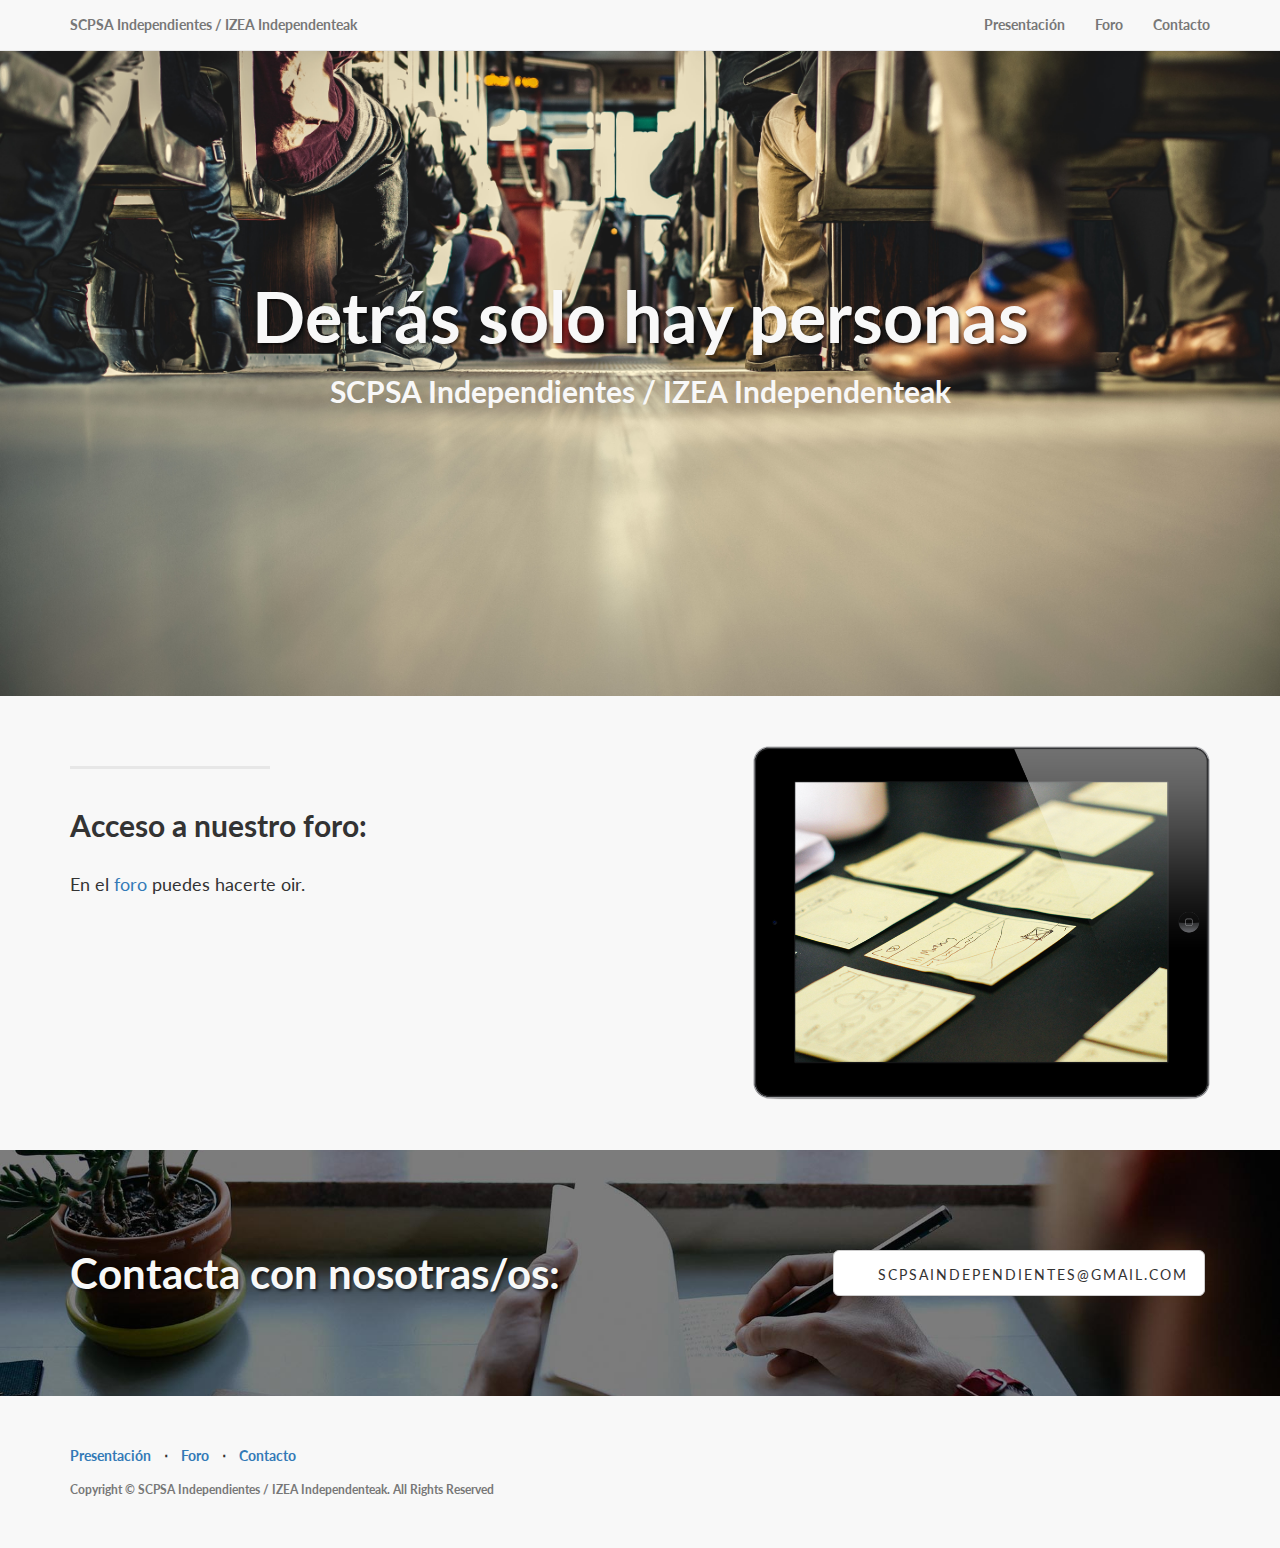
<file: index.html>
<!DOCTYPE html>
<html lang="en">

<head>

    <meta charset="utf-8">
    <meta http-equiv="X-UA-Compatible" content="IE=edge">
    <meta name="viewport" content="width=device-width, initial-scale=1">
    <meta name="description" content="">
    <meta name="author" content="">

    <title>SCPSA Independientes / IZEA Independenteak</title>

    <!-- Bootstrap Core CSS -->
    <link href="css/bootstrap.min.css" rel="stylesheet">

    <!-- Custom CSS -->
    <link href="css/landing-page.css" rel="stylesheet">

    <!-- Custom Fonts -->
    <link href="font-awesome/css/font-awesome.min.css" rel="stylesheet" type="text/css">
    <link href="https://fonts.googleapis.com/css?family=Lato:300,400,700,300italic,400italic,700italic" rel="stylesheet" type="text/css">

    <!-- HTML5 Shim and Respond.js IE8 support of HTML5 elements and media queries -->
    <!-- WARNING: Respond.js doesn't work if you view the page via file:// -->
    <!--[if lt IE 9]>
        <script src="https://oss.maxcdn.com/libs/html5shiv/3.7.0/html5shiv.js"></script>
        <script src="https://oss.maxcdn.com/libs/respond.js/1.4.2/respond.min.js"></script>
    <![endif]-->

</head>

<body>

    <!-- Navigation -->
    <nav class="navbar navbar-default navbar-fixed-top topnav" role="navigation">
        <div class="container topnav">
            <!-- Brand and toggle get grouped for better mobile display -->
            <div class="navbar-header">
                <button type="button" class="navbar-toggle" data-toggle="collapse" data-target="#bs-example-navbar-collapse-1">
                    <span class="sr-only">Navegación</span>
                    <span class="icon-bar"></span>
                    <span class="icon-bar"></span>
                    <span class="icon-bar"></span>
                </button>
                <a class="navbar-brand topnav" href="#">SCPSA Independientes / IZEA Independenteak</a>
            </div>
            <!-- Collect the nav links, forms, and other content for toggling -->
            <div class="collapse navbar-collapse" id="bs-example-navbar-collapse-1">
                <ul class="nav navbar-nav navbar-right">
                    <li>
                        <a href="#about">Presentación</a>
                    </li>
                    <li>
                        <a href="#services">Foro</a>
                    </li>
                    <li>
                        <a href="#contact">Contacto</a>
                    </li>
                </ul>
            </div>
            <!-- /.navbar-collapse -->
        </div>
        <!-- /.container -->
    </nav>


    <!-- Header -->
    <a name="about"></a>
    <div class="intro-header">
        <div class="container">

            <div class="row">
                <div class="col-lg-12">
                    <div class="intro-message">
                        <h1>Detrás solo hay personas</h1>
						<h2>SCPSA Independientes / IZEA Independenteak</h2>
                    </div>
                </div>
            </div>

        </div>
        <!-- /.container -->

    </div>
    <!-- /.intro-header -->

    <!-- Page Content -->

	<a  name="services"></a>
    <div class="content-section-a">

        <div class="container">
            <div class="row">
                <div class="col-lg-5 col-sm-6">
                    <hr class="section-heading-spacer">
                    <div class="clearfix"></div>
                    <h2 class="section-heading">Acceso a nuestro foro:</h2>
                    <p class="lead">En el <a target="_blank" href="https://groups.google.com/forum/#!forum/scpsaindependientes">foro</a> puedes hacerte oir.</p>
                </div>
                <div class="col-lg-5 col-lg-offset-2 col-sm-6">
                    <img class="img-responsive" src="img/ipad.png" alt="">
                </div>
            </div>

        </div>
        <!-- /.container -->

    </div>
    <!-- /.content-section-a -->

    <!-- /.content-section-a -->

	<a  name="contact"></a>
    <div class="banner">

        <div class="container">

            <div class="row">
                <div class="col-lg-6">
                    <h2>Contacta con nosotras/os:</h2>
                </div>
                <div class="col-lg-6">
                    <ul class="list-inline banner-social-buttons">
                        <li>
                            <a href="mailto:scpsaindependientes@gmail.com" class="btn btn-default btn-lg"><i class="fa fa-fw"></i> <span class="network-name">scpsaindependientes@gmail.com</span></a>
                        </li>
                        
                    </ul>
                </div>
            </div>

        </div>
        <!-- /.container -->

    </div>
    <!-- /.banner -->

    <!-- Footer -->
    <footer>
        <div class="container">
            <div class="row">
                <div class="col-lg-12">
                    <ul class="list-inline">
                        <li>
                            <a href="#">Presentación</a>
                        </li>
                        <li class="footer-menu-divider">&sdot;</li>
                        <li>
                            <a href="#services">Foro</a>
                        </li>
                        <li class="footer-menu-divider">&sdot;</li>
                        <li>
                            <a href="#contact">Contacto</a>
                        </li>
                    </ul>
                    <p class="copyright text-muted small">Copyright &copy; SCPSA Independientes / IZEA Independenteak. All Rights Reserved</p>
                </div>
            </div>
        </div>
    </footer>

    <!-- jQuery -->
    <script src="js/jquery.js"></script>

    <!-- Bootstrap Core JavaScript -->
    <script src="js/bootstrap.min.js"></script>
	
	<script>
	  (function(i,s,o,g,r,a,m){i['GoogleAnalyticsObject']=r;i[r]=i[r]||function(){
	  (i[r].q=i[r].q||[]).push(arguments)},i[r].l=1*new Date();a=s.createElement(o),
	  m=s.getElementsByTagName(o)[0];a.async=1;a.src=g;m.parentNode.insertBefore(a,m)
	  })(window,document,'script','https://www.google-analytics.com/analytics.js','ga');

	  ga('create', 'UA-92282571-1', 'auto');
	  ga('send', 'pageview');
	</script>

</body>

</html>
</file>
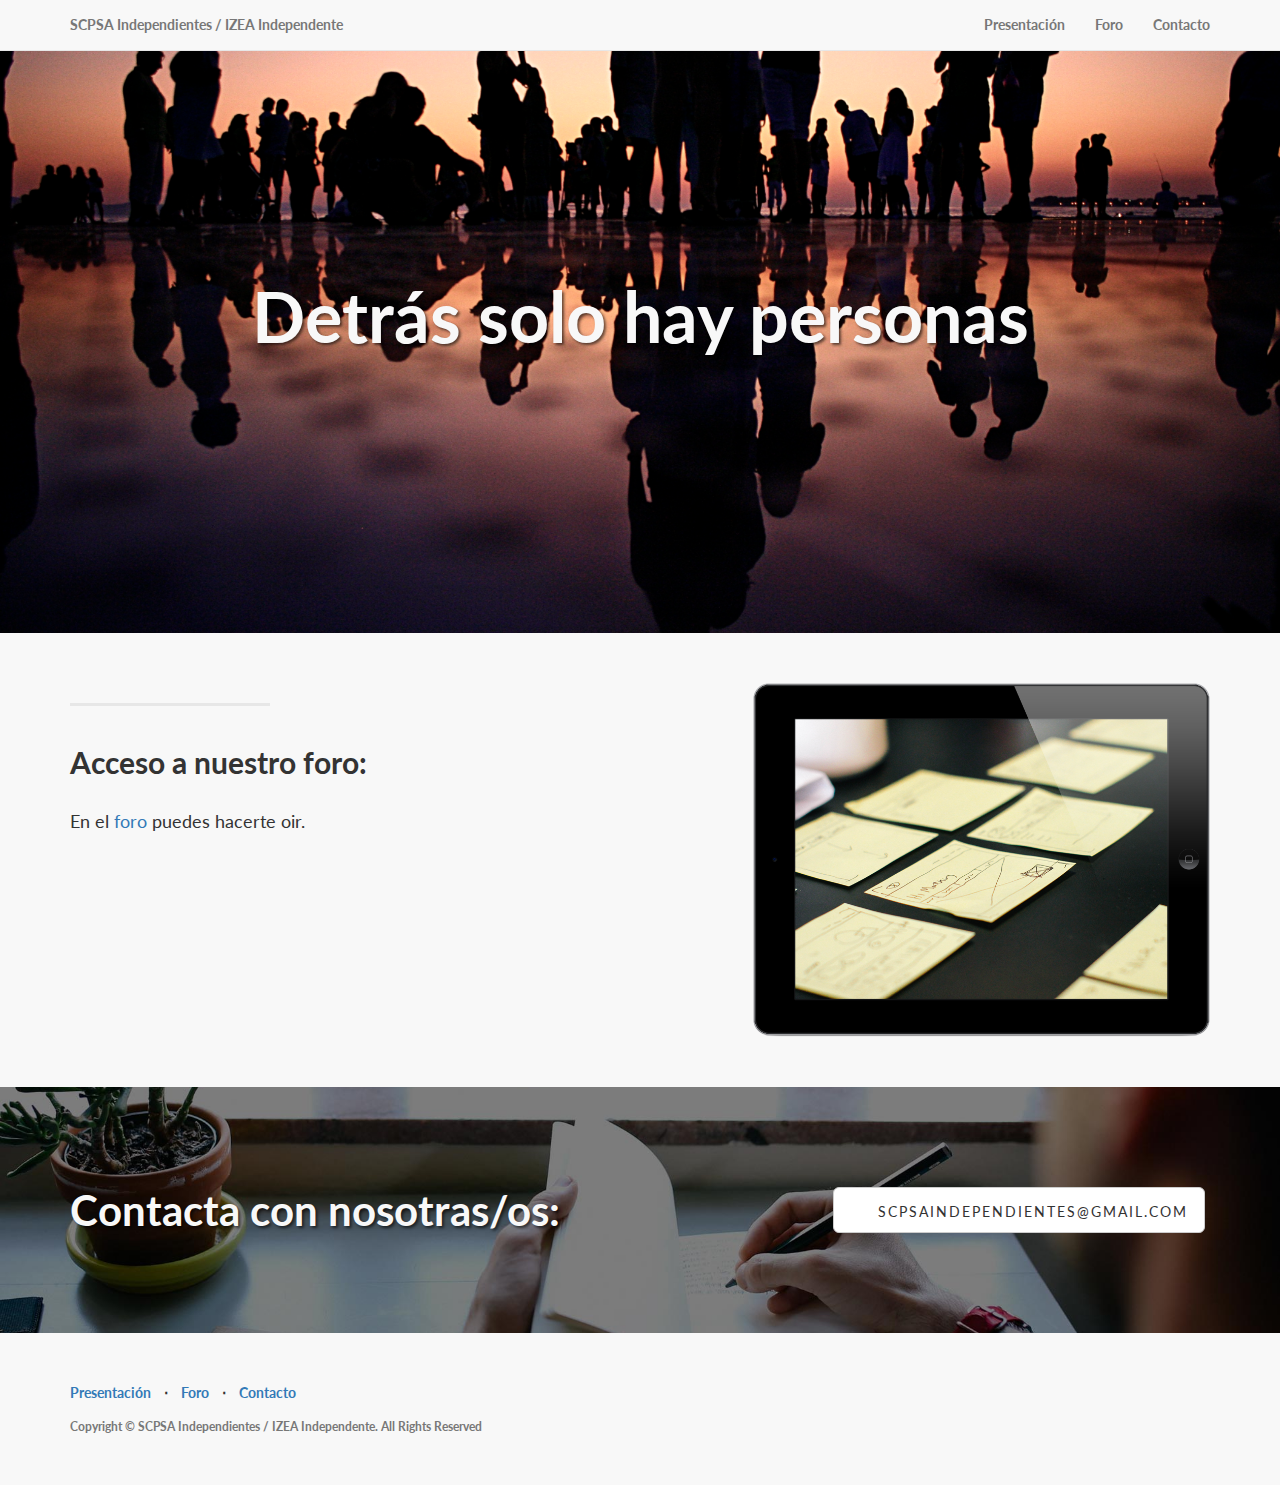
<file: index2.html>
<!DOCTYPE html>
<html lang="en">

<head>

    <meta charset="utf-8">
    <meta http-equiv="X-UA-Compatible" content="IE=edge">
    <meta name="viewport" content="width=device-width, initial-scale=1">
    <meta name="description" content="">
    <meta name="author" content="">

    <title>SCPSA Independientes / IZEA Independente</title>

    <!-- Bootstrap Core CSS -->
    <link href="css/bootstrap.min.css" rel="stylesheet">

    <!-- Custom CSS -->
    <link href="css/landing-page2.css" rel="stylesheet">

    <!-- Custom Fonts -->
    <link href="font-awesome/css/font-awesome.min.css" rel="stylesheet" type="text/css">
    <link href="https://fonts.googleapis.com/css?family=Lato:300,400,700,300italic,400italic,700italic" rel="stylesheet" type="text/css">

    <!-- HTML5 Shim and Respond.js IE8 support of HTML5 elements and media queries -->
    <!-- WARNING: Respond.js doesn't work if you view the page via file:// -->
    <!--[if lt IE 9]>
        <script src="https://oss.maxcdn.com/libs/html5shiv/3.7.0/html5shiv.js"></script>
        <script src="https://oss.maxcdn.com/libs/respond.js/1.4.2/respond.min.js"></script>
    <![endif]-->

</head>

<body>

    <!-- Navigation -->
    <nav class="navbar navbar-default navbar-fixed-top topnav" role="navigation">
        <div class="container topnav">
            <!-- Brand and toggle get grouped for better mobile display -->
            <div class="navbar-header">
                <button type="button" class="navbar-toggle" data-toggle="collapse" data-target="#bs-example-navbar-collapse-1">
                    <span class="sr-only">Navegación</span>
                    <span class="icon-bar"></span>
                    <span class="icon-bar"></span>
                    <span class="icon-bar"></span>
                </button>
                <a class="navbar-brand topnav" href="#">SCPSA Independientes / IZEA Independente</a>
            </div>
            <!-- Collect the nav links, forms, and other content for toggling -->
            <div class="collapse navbar-collapse" id="bs-example-navbar-collapse-1">
                <ul class="nav navbar-nav navbar-right">
                    <li>
                        <a href="#about">Presentación</a>
                    </li>
                    <li>
                        <a href="#services">Foro</a>
                    </li>
                    <li>
                        <a href="#contact">Contacto</a>
                    </li>
                </ul>
            </div>
            <!-- /.navbar-collapse -->
        </div>
        <!-- /.container -->
    </nav>


    <!-- Header -->
    <a name="about"></a>
    <div class="intro-header">
        <div class="container">

            <div class="row">
                <div class="col-lg-12">
                    <div class="intro-message">
                        <h1>Detrás solo hay personas</h1>      
                    </div>
                </div>
            </div>

        </div>
        <!-- /.container -->

    </div>
    <!-- /.intro-header -->

    <!-- Page Content -->

	<a  name="services"></a>
    <div class="content-section-a">

        <div class="container">
            <div class="row">
                <div class="col-lg-5 col-sm-6">
                    <hr class="section-heading-spacer">
                    <div class="clearfix"></div>
                    <h2 class="section-heading">Acceso a nuestro foro:</h2>
                    <p class="lead">En el <a target="_blank" href="https://groups.google.com/forum/#!forum/scpsaindependientes">foro</a> puedes hacerte oir.</p>
                </div>
                <div class="col-lg-5 col-lg-offset-2 col-sm-6">
                    <img class="img-responsive" src="img/ipad.png" alt="">
                </div>
            </div>

        </div>
        <!-- /.container -->

    </div>
    <!-- /.content-section-a -->

    <!-- /.content-section-a -->

	<a  name="contact"></a>
    <div class="banner">

        <div class="container">

            <div class="row">
                <div class="col-lg-6">
                    <h2>Contacta con nosotras/os:</h2>
                </div>
                <div class="col-lg-6">
                    <ul class="list-inline banner-social-buttons">
                        <li>
                            <a href="mailto:scpsaindependientes@gmail.com" class="btn btn-default btn-lg"><i class="fa fa-fw"></i> <span class="network-name">scpsaindependientes@gmail.com</span></a>
                        </li>
                        
                    </ul>
                </div>
            </div>

        </div>
        <!-- /.container -->

    </div>
    <!-- /.banner -->

    <!-- Footer -->
    <footer>
        <div class="container">
            <div class="row">
                <div class="col-lg-12">
                    <ul class="list-inline">
                        <li>
                            <a href="#">Presentación</a>
                        </li>
                        <li class="footer-menu-divider">&sdot;</li>
                        <li>
                            <a href="#about">Foro</a>
                        </li>
                        <li class="footer-menu-divider">&sdot;</li>
                        <li>
                            <a href="#contact">Contacto</a>
                        </li>
                    </ul>
                    <p class="copyright text-muted small">Copyright &copy; SCPSA Independientes / IZEA Independente. All Rights Reserved</p>
                </div>
            </div>
        </div>
    </footer>

    <!-- jQuery -->
    <script src="js/jquery.js"></script>

    <!-- Bootstrap Core JavaScript -->
    <script src="js/bootstrap.min.js"></script>

</body>

</html>
</file>
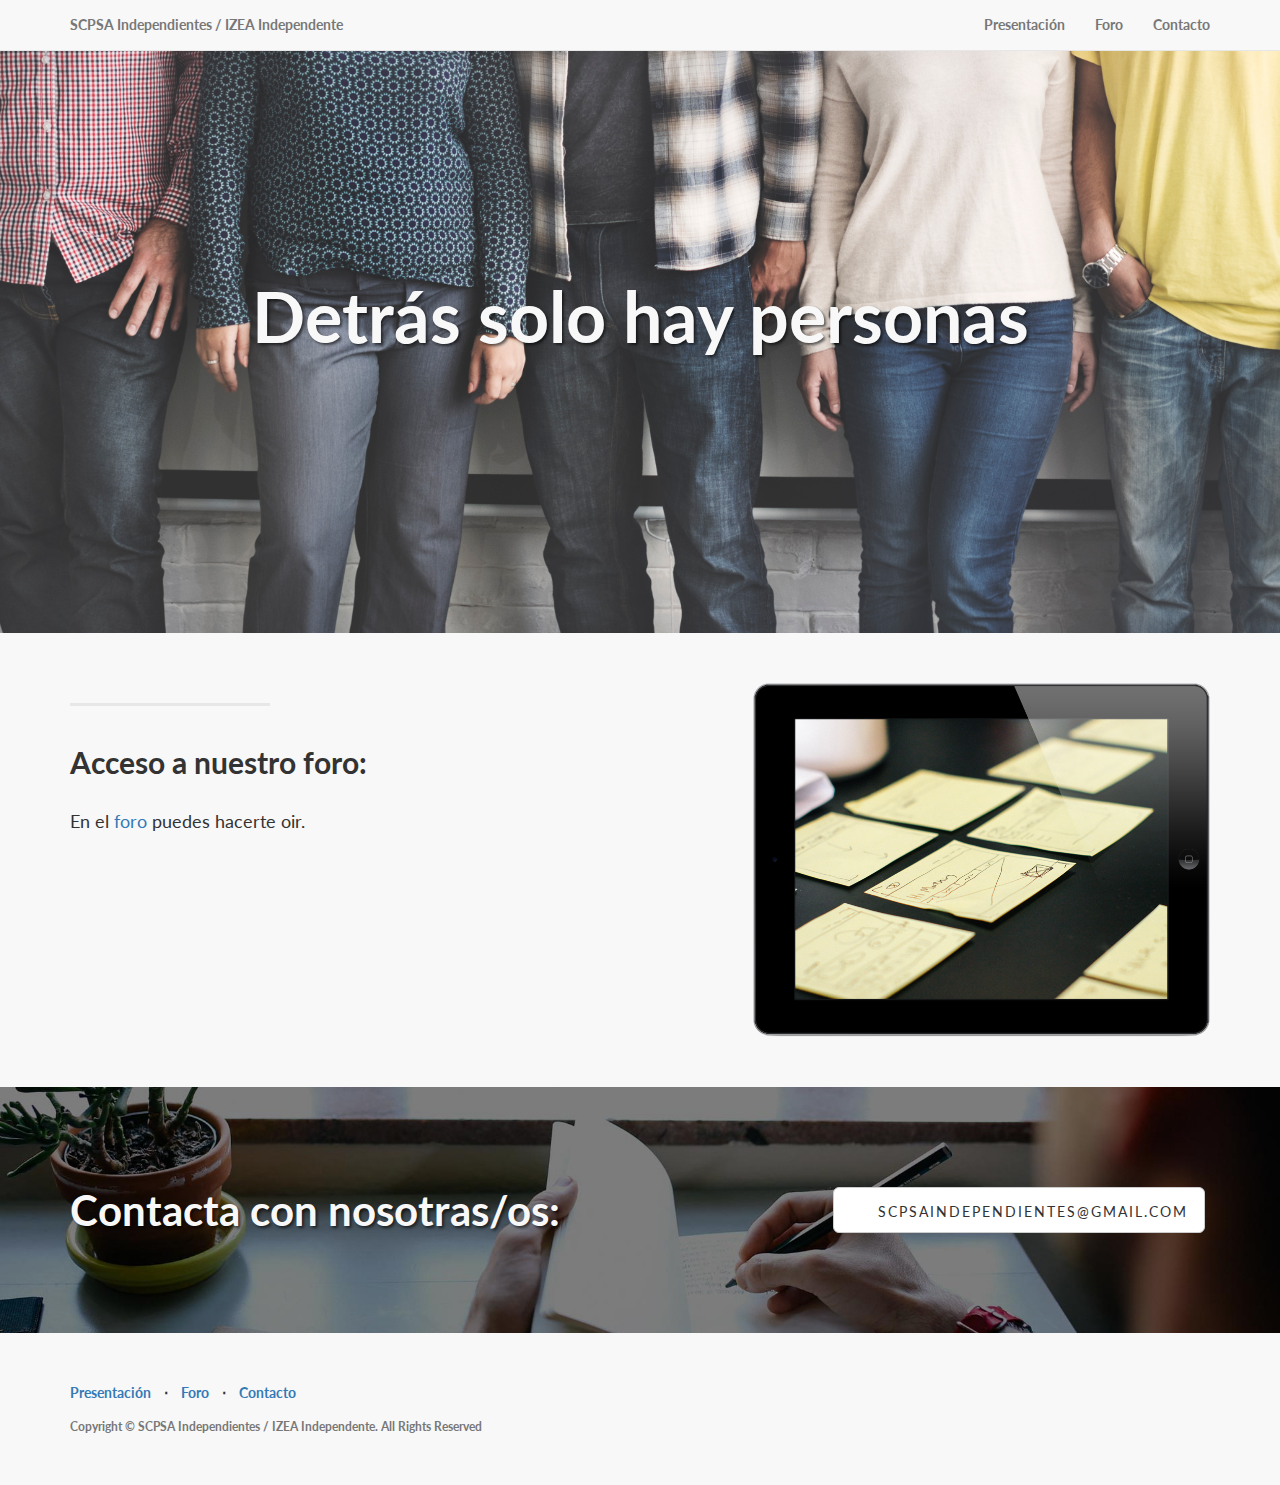
<file: index3.html>
<!DOCTYPE html>
<html lang="en">

<head>

    <meta charset="utf-8">
    <meta http-equiv="X-UA-Compatible" content="IE=edge">
    <meta name="viewport" content="width=device-width, initial-scale=1">
    <meta name="description" content="">
    <meta name="author" content="">

    <title>SCPSA Independientes / IZEA Independente</title>

    <!-- Bootstrap Core CSS -->
    <link href="css/bootstrap.min.css" rel="stylesheet">

    <!-- Custom CSS -->
    <link href="css/landing-page3.css" rel="stylesheet">

    <!-- Custom Fonts -->
    <link href="font-awesome/css/font-awesome.min.css" rel="stylesheet" type="text/css">
    <link href="https://fonts.googleapis.com/css?family=Lato:300,400,700,300italic,400italic,700italic" rel="stylesheet" type="text/css">

    <!-- HTML5 Shim and Respond.js IE8 support of HTML5 elements and media queries -->
    <!-- WARNING: Respond.js doesn't work if you view the page via file:// -->
    <!--[if lt IE 9]>
        <script src="https://oss.maxcdn.com/libs/html5shiv/3.7.0/html5shiv.js"></script>
        <script src="https://oss.maxcdn.com/libs/respond.js/1.4.2/respond.min.js"></script>
    <![endif]-->

</head>

<body>

    <!-- Navigation -->
    <nav class="navbar navbar-default navbar-fixed-top topnav" role="navigation">
        <div class="container topnav">
            <!-- Brand and toggle get grouped for better mobile display -->
            <div class="navbar-header">
                <button type="button" class="navbar-toggle" data-toggle="collapse" data-target="#bs-example-navbar-collapse-1">
                    <span class="sr-only">Navegación</span>
                    <span class="icon-bar"></span>
                    <span class="icon-bar"></span>
                    <span class="icon-bar"></span>
                </button>
                <a class="navbar-brand topnav" href="#">SCPSA Independientes / IZEA Independente</a>
            </div>
            <!-- Collect the nav links, forms, and other content for toggling -->
            <div class="collapse navbar-collapse" id="bs-example-navbar-collapse-1">
                <ul class="nav navbar-nav navbar-right">
                    <li>
                        <a href="#about">Presentación</a>
                    </li>
                    <li>
                        <a href="#services">Foro</a>
                    </li>
                    <li>
                        <a href="#contact">Contacto</a>
                    </li>
                </ul>
            </div>
            <!-- /.navbar-collapse -->
        </div>
        <!-- /.container -->
    </nav>


    <!-- Header -->
    <a name="about"></a>
    <div class="intro-header">
        <div class="container">

            <div class="row">
                <div class="col-lg-12">
                    <div class="intro-message">
                        <h1>Detrás solo hay personas</h1>      
                    </div>
                </div>
            </div>

        </div>
        <!-- /.container -->

    </div>
    <!-- /.intro-header -->

    <!-- Page Content -->

	<a  name="services"></a>
    <div class="content-section-a">

        <div class="container">
            <div class="row">
                <div class="col-lg-5 col-sm-6">
                    <hr class="section-heading-spacer">
                    <div class="clearfix"></div>
                    <h2 class="section-heading">Acceso a nuestro foro:</h2>
                    <p class="lead">En el <a target="_blank" href="https://groups.google.com/forum/#!forum/scpsaindependientes">foro</a> puedes hacerte oir.</p>
                </div>
                <div class="col-lg-5 col-lg-offset-2 col-sm-6">
                    <img class="img-responsive" src="img/ipad.png" alt="">
                </div>
            </div>

        </div>
        <!-- /.container -->

    </div>
    <!-- /.content-section-a -->

    <!-- /.content-section-a -->

	<a  name="contact"></a>
    <div class="banner">

        <div class="container">

            <div class="row">
                <div class="col-lg-6">
                    <h2>Contacta con nosotras/os:</h2>
                </div>
                <div class="col-lg-6">
                    <ul class="list-inline banner-social-buttons">
                        <li>
                            <a href="mailto:scpsaindependientes@gmail.com" class="btn btn-default btn-lg"><i class="fa fa-fw"></i> <span class="network-name">scpsaindependientes@gmail.com</span></a>
                        </li>
                        
                    </ul>
                </div>
            </div>

        </div>
        <!-- /.container -->

    </div>
    <!-- /.banner -->

    <!-- Footer -->
    <footer>
        <div class="container">
            <div class="row">
                <div class="col-lg-12">
                    <ul class="list-inline">
                        <li>
                            <a href="#">Presentación</a>
                        </li>
                        <li class="footer-menu-divider">&sdot;</li>
                        <li>
                            <a href="#about">Foro</a>
                        </li>
                        <li class="footer-menu-divider">&sdot;</li>
                        <li>
                            <a href="#contact">Contacto</a>
                        </li>
                    </ul>
                    <p class="copyright text-muted small">Copyright &copy; SCPSA Independientes / IZEA Independente. All Rights Reserved</p>
                </div>
            </div>
        </div>
    </footer>

    <!-- jQuery -->
    <script src="js/jquery.js"></script>

    <!-- Bootstrap Core JavaScript -->
    <script src="js/bootstrap.min.js"></script>

</body>

</html>
</file>
<file: css/landing-page.css>
/*
 * Start Bootstrap - Landing Page (http://startbootstrap.com/)
 * Copyright 2013-2016 Start Bootstrap
 * Licensed under MIT (https://github.com/BlackrockDigital/startbootstrap/blob/gh-pages/LICENSE)
 */

body,
html {
    width: 100%;
    height: 100%;
}

body,
h1,
h2,
h3,
h4,
h5,
h6 {
    font-family: "Lato","Helvetica Neue",Helvetica,Arial,sans-serif;
    font-weight: 700;
}

.topnav {
    font-size: 14px; 
}

.lead {
    font-size: 18px;
    font-weight: 400;
}

.intro-header {
    padding-top: 50px; /* If you're making other pages, make sure there is 50px of padding to make sure the navbar doesn't overlap content! */
    padding-bottom: 50px;
    text-align: center;
    color: #f8f8f8;
    background: url(../img/people.jpg) no-repeat center center;
    background-size: cover;
}

.intro-message {
    position: relative;
    padding-top: 20%;
    padding-bottom: 20%;
}

.intro-message > h1 {
    margin: 0;
    text-shadow: 2px 2px 3px rgba(0,0,0,0.6);
    font-size: 5em;
}

.intro-divider {
    width: 400px;
    border-top: 1px solid #f8f8f8;
    border-bottom: 1px solid rgba(0,0,0,0.2);
}

.intro-message > h3 {
    text-shadow: 2px 2px 3px rgba(0,0,0,0.6);
}

@media(max-width:767px) {
    .intro-message {
        padding-bottom: 15%;
    }

    .intro-message > h1 {
        font-size: 3em;
    }

    ul.intro-social-buttons > li {
        display: block;
        margin-bottom: 20px;
        padding: 0;
    }

    ul.intro-social-buttons > li:last-child {
        margin-bottom: 0;
    }

    .intro-divider {
        width: 100%;
    }
}

.network-name {
    text-transform: uppercase;
    font-size: 14px;
    font-weight: 400;
    letter-spacing: 2px;
}

.content-section-a {
    padding: 50px 0;
    background-color: #f8f8f8;
}

.content-section-b {
    padding: 50px 0;
    border-top: 1px solid #e7e7e7;
    border-bottom: 1px solid #e7e7e7;
}

.section-heading {
    margin-bottom: 30px;
}

.section-heading-spacer {
    float: left;
    width: 200px;
    border-top: 3px solid #e7e7e7;
}

.banner {
    padding: 100px 0;
    color: #f8f8f8;
    background: url(../img/banner-bg.jpg) no-repeat center center;
    background-size: cover;
}

.banner h2 {
    margin: 0;
    text-shadow: 2px 2px 3px rgba(0,0,0,0.6);
    font-size: 3em;
}

.banner ul {
    margin-bottom: 0;
}

.banner-social-buttons {
    float: right;
    margin-top: 0;
}

@media(max-width:1199px) {
    ul.banner-social-buttons {
        float: left;
        margin-top: 15px;
    }
}

@media(max-width:767px) {
    .banner h2 {
        margin: 0;
        text-shadow: 2px 2px 3px rgba(0,0,0,0.6);
        font-size: 3em;
    }

    ul.banner-social-buttons > li {
        display: block;
        margin-bottom: 20px;
        padding: 0;
    }

    ul.banner-social-buttons > li:last-child {
        margin-bottom: 0;
    }
}

footer {
    padding: 50px 0;
    background-color: #f8f8f8;
}

p.copyright {
    margin: 15px 0 0;
}
</file>
<file: css/landing-page2.css>
/*
 * Start Bootstrap - Landing Page (http://startbootstrap.com/)
 * Copyright 2013-2016 Start Bootstrap
 * Licensed under MIT (https://github.com/BlackrockDigital/startbootstrap/blob/gh-pages/LICENSE)
 */

body,
html {
    width: 100%;
    height: 100%;
}

body,
h1,
h2,
h3,
h4,
h5,
h6 {
    font-family: "Lato","Helvetica Neue",Helvetica,Arial,sans-serif;
    font-weight: 700;
}

.topnav {
    font-size: 14px; 
}

.lead {
    font-size: 18px;
    font-weight: 400;
}

.intro-header {
    padding-top: 50px; /* If you're making other pages, make sure there is 50px of padding to make sure the navbar doesn't overlap content! */
    padding-bottom: 50px;
    text-align: center;
    color: #f8f8f8;
    background: url(../img/people2.jpg) no-repeat center center;
    background-size: cover;
}

.intro-message {
    position: relative;
    padding-top: 20%;
    padding-bottom: 20%;
}

.intro-message > h1 {
    margin: 0;
    text-shadow: 2px 2px 3px rgba(0,0,0,0.6);
    font-size: 5em;
}

.intro-divider {
    width: 400px;
    border-top: 1px solid #f8f8f8;
    border-bottom: 1px solid rgba(0,0,0,0.2);
}

.intro-message > h3 {
    text-shadow: 2px 2px 3px rgba(0,0,0,0.6);
}

@media(max-width:767px) {
    .intro-message {
        padding-bottom: 15%;
    }

    .intro-message > h1 {
        font-size: 3em;
    }

    ul.intro-social-buttons > li {
        display: block;
        margin-bottom: 20px;
        padding: 0;
    }

    ul.intro-social-buttons > li:last-child {
        margin-bottom: 0;
    }

    .intro-divider {
        width: 100%;
    }
}

.network-name {
    text-transform: uppercase;
    font-size: 14px;
    font-weight: 400;
    letter-spacing: 2px;
}

.content-section-a {
    padding: 50px 0;
    background-color: #f8f8f8;
}

.content-section-b {
    padding: 50px 0;
    border-top: 1px solid #e7e7e7;
    border-bottom: 1px solid #e7e7e7;
}

.section-heading {
    margin-bottom: 30px;
}

.section-heading-spacer {
    float: left;
    width: 200px;
    border-top: 3px solid #e7e7e7;
}

.banner {
    padding: 100px 0;
    color: #f8f8f8;
    background: url(../img/banner-bg.jpg) no-repeat center center;
    background-size: cover;
}

.banner h2 {
    margin: 0;
    text-shadow: 2px 2px 3px rgba(0,0,0,0.6);
    font-size: 3em;
}

.banner ul {
    margin-bottom: 0;
}

.banner-social-buttons {
    float: right;
    margin-top: 0;
}

@media(max-width:1199px) {
    ul.banner-social-buttons {
        float: left;
        margin-top: 15px;
    }
}

@media(max-width:767px) {
    .banner h2 {
        margin: 0;
        text-shadow: 2px 2px 3px rgba(0,0,0,0.6);
        font-size: 3em;
    }

    ul.banner-social-buttons > li {
        display: block;
        margin-bottom: 20px;
        padding: 0;
    }

    ul.banner-social-buttons > li:last-child {
        margin-bottom: 0;
    }
}

footer {
    padding: 50px 0;
    background-color: #f8f8f8;
}

p.copyright {
    margin: 15px 0 0;
}
</file>
<file: css/landing-page3.css>
/*
 * Start Bootstrap - Landing Page (http://startbootstrap.com/)
 * Copyright 2013-2016 Start Bootstrap
 * Licensed under MIT (https://github.com/BlackrockDigital/startbootstrap/blob/gh-pages/LICENSE)
 */

body,
html {
    width: 100%;
    height: 100%;
}

body,
h1,
h2,
h3,
h4,
h5,
h6 {
    font-family: "Lato","Helvetica Neue",Helvetica,Arial,sans-serif;
    font-weight: 700;
}

.topnav {
    font-size: 14px; 
}

.lead {
    font-size: 18px;
    font-weight: 400;
}

.intro-header {
    padding-top: 50px; /* If you're making other pages, make sure there is 50px of padding to make sure the navbar doesn't overlap content! */
    padding-bottom: 50px;
    text-align: center;
    color: #f8f8f8;
    background: url(../img/people3.jpg) no-repeat center center;
    background-size: cover;
}

.intro-message {
    position: relative;
    padding-top: 20%;
    padding-bottom: 20%;
}

.intro-message > h1 {
    margin: 0;
    text-shadow: 2px 2px 3px rgba(0,0,0,0.6);
    font-size: 5em;
}

.intro-divider {
    width: 400px;
    border-top: 1px solid #f8f8f8;
    border-bottom: 1px solid rgba(0,0,0,0.2);
}

.intro-message > h3 {
    text-shadow: 2px 2px 3px rgba(0,0,0,0.6);
}

@media(max-width:767px) {
    .intro-message {
        padding-bottom: 15%;
    }

    .intro-message > h1 {
        font-size: 3em;
    }

    ul.intro-social-buttons > li {
        display: block;
        margin-bottom: 20px;
        padding: 0;
    }

    ul.intro-social-buttons > li:last-child {
        margin-bottom: 0;
    }

    .intro-divider {
        width: 100%;
    }
}

.network-name {
    text-transform: uppercase;
    font-size: 14px;
    font-weight: 400;
    letter-spacing: 2px;
}

.content-section-a {
    padding: 50px 0;
    background-color: #f8f8f8;
}

.content-section-b {
    padding: 50px 0;
    border-top: 1px solid #e7e7e7;
    border-bottom: 1px solid #e7e7e7;
}

.section-heading {
    margin-bottom: 30px;
}

.section-heading-spacer {
    float: left;
    width: 200px;
    border-top: 3px solid #e7e7e7;
}

.banner {
    padding: 100px 0;
    color: #f8f8f8;
    background: url(../img/banner-bg.jpg) no-repeat center center;
    background-size: cover;
}

.banner h2 {
    margin: 0;
    text-shadow: 2px 2px 3px rgba(0,0,0,0.6);
    font-size: 3em;
}

.banner ul {
    margin-bottom: 0;
}

.banner-social-buttons {
    float: right;
    margin-top: 0;
}

@media(max-width:1199px) {
    ul.banner-social-buttons {
        float: left;
        margin-top: 15px;
    }
}

@media(max-width:767px) {
    .banner h2 {
        margin: 0;
        text-shadow: 2px 2px 3px rgba(0,0,0,0.6);
        font-size: 3em;
    }

    ul.banner-social-buttons > li {
        display: block;
        margin-bottom: 20px;
        padding: 0;
    }

    ul.banner-social-buttons > li:last-child {
        margin-bottom: 0;
    }
}

footer {
    padding: 50px 0;
    background-color: #f8f8f8;
}

p.copyright {
    margin: 15px 0 0;
}
</file>
